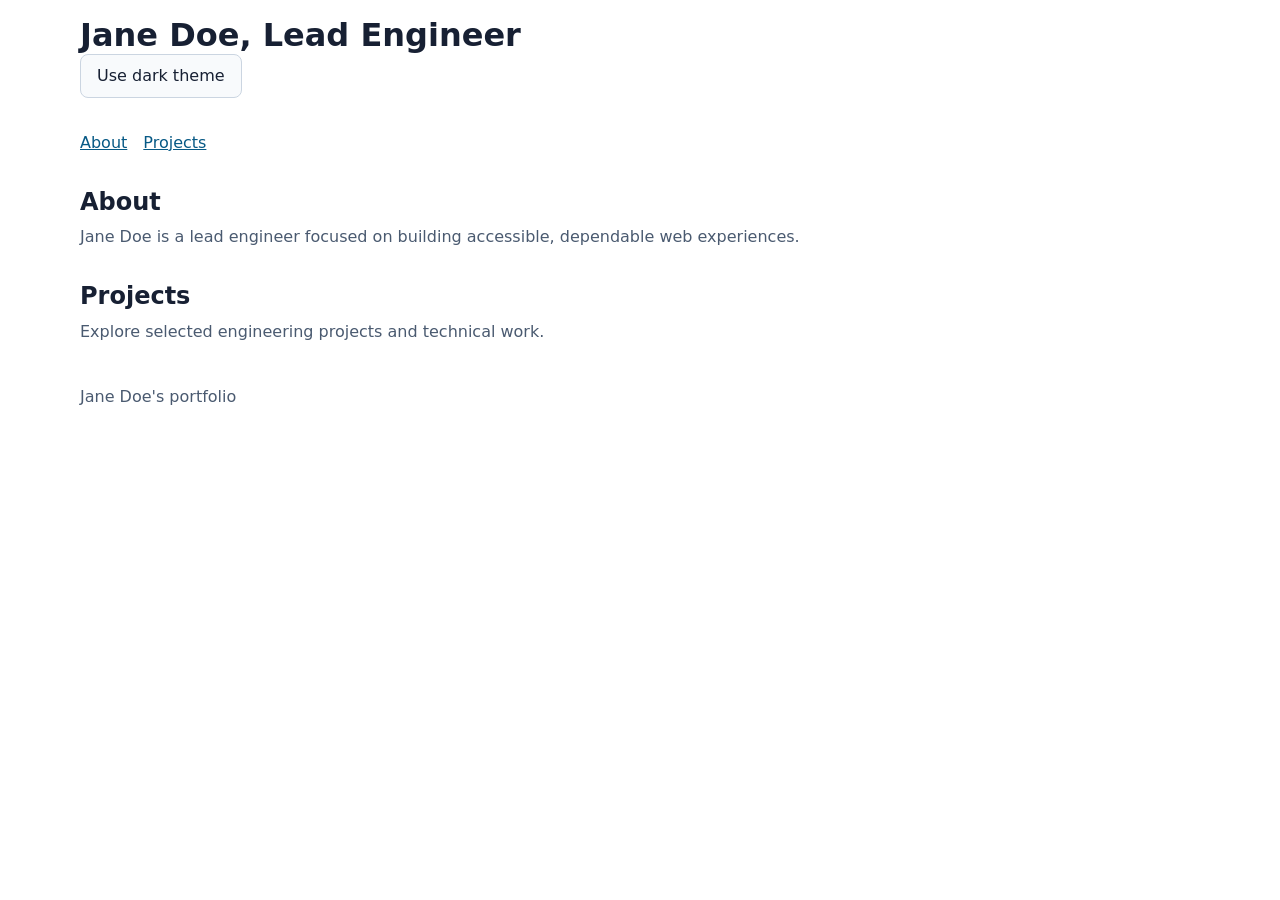
<file: index.html>
<!DOCTYPE html>
<html lang="en">
<head>
  <meta charset="UTF-8">
  <meta name="viewport" content="width=device-width, initial-scale=1.0">
  <meta http-equiv="Content-Security-Policy" content="default-src 'none'; base-uri 'none'; form-action 'none'; object-src 'none'; script-src 'self'; style-src 'self'; img-src 'self'; font-src 'self'; connect-src 'none'; media-src 'none'; frame-src 'none'; manifest-src 'none'; worker-src 'none'">
  <title>Jane Doe | Lead Engineer</title>
  <link rel="stylesheet" href="style.css">
  <script src="theme.js" defer></script>
</head>
<body>
  <a class="skip-link" href="#main-content">Skip to Content</a>
  <header>
    <h1>Jane Doe, Lead Engineer</h1>
    <button id="theme-toggle" type="button" aria-label="Use dark theme" aria-pressed="false">Use dark theme</button>
  </header>
  <nav aria-label="Primary">
    <ul>
      <li><a href="#about">About</a></li>
      <li><a href="#projects">Projects</a></li>
    </ul>
  </nav>
  <main id="main-content">
    <section id="about">
      <h2>About</h2>
      <p>Jane Doe is a lead engineer focused on building accessible, dependable web experiences.</p>
    </section>
    <section id="projects">
      <h2>Projects</h2>
      <p>Explore selected engineering projects and technical work.</p>
    </section>
  </main>
  <footer>
    <p>Jane Doe's portfolio</p>
  </footer>
</body>
</html>
</file>
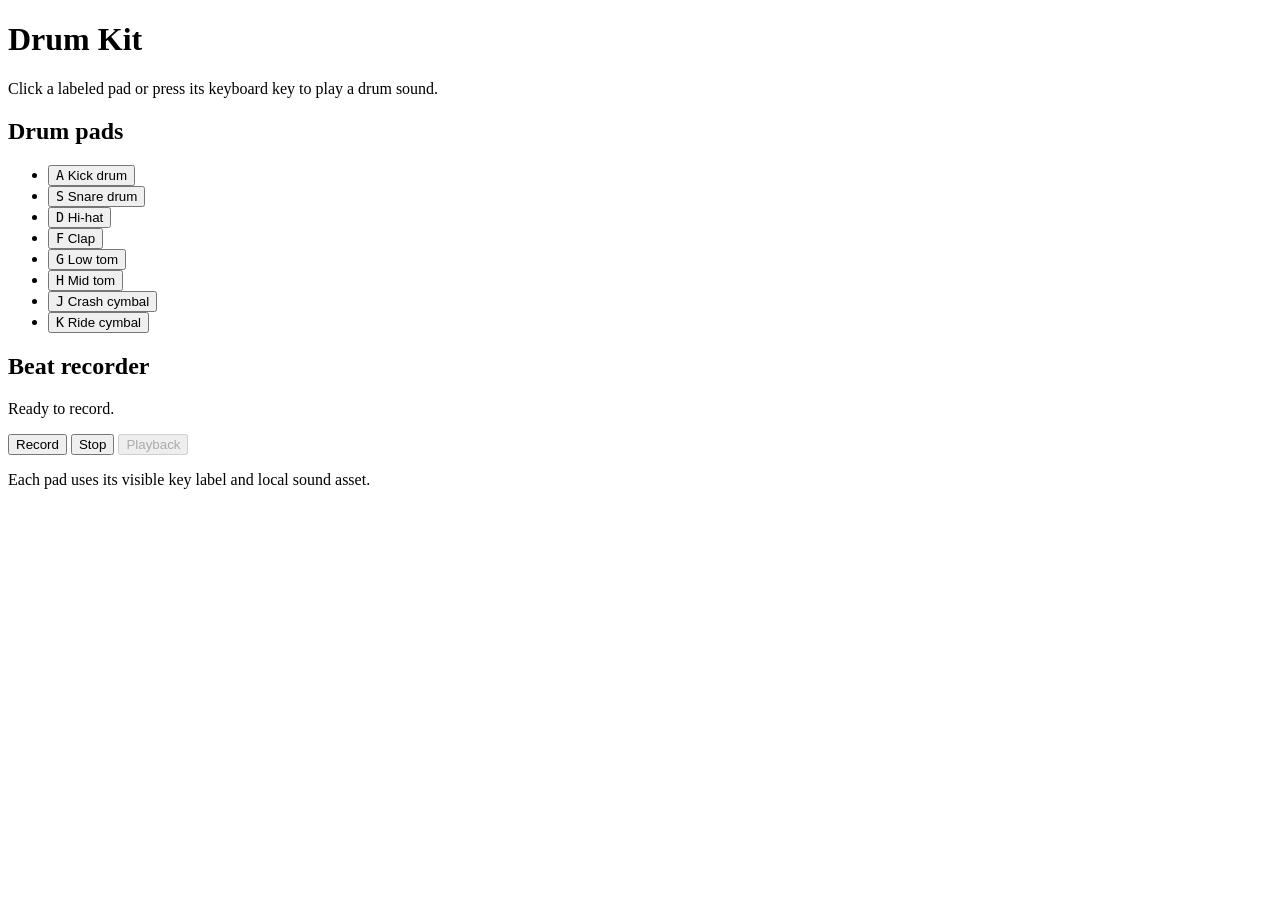
<file: drum-kit.html>
<!DOCTYPE html>
<html lang="en">
<head>
  <meta charset="UTF-8">
  <meta name="viewport" content="width=device-width, initial-scale=1.0">
  <meta http-equiv="Content-Security-Policy" content="default-src 'none'; base-uri 'none'; form-action 'none'; object-src 'none'; script-src 'self'; style-src 'self'; img-src 'none'; font-src 'none'; connect-src 'none'; media-src 'self'; frame-src 'none'; manifest-src 'none'; worker-src 'none'">
  <title>Drum Kit</title>
  <link rel="stylesheet" href="drum-kit.css">
  <script type="module" src="drum-kit.js"></script>
</head>
<body>
  <header>
    <h1>Drum Kit</h1>
    <p>Click a labeled pad or press its keyboard key to play a drum sound.</p>
  </header>
  <main>
    <section aria-labelledby="drum-pads-heading">
      <h2 id="drum-pads-heading">Drum pads</h2>
      <ul>
        <li><button class="drum-pad" type="button" data-key="a" data-sound="sounds/kick.wav" aria-label="Kick drum, keyboard key A"><kbd>A</kbd> Kick drum</button></li>
        <li><button class="drum-pad" type="button" data-key="s" data-sound="sounds/snare.wav" aria-label="Snare drum, keyboard key S"><kbd>S</kbd> Snare drum</button></li>
        <li><button class="drum-pad" type="button" data-key="d" data-sound="sounds/hi-hat.wav" aria-label="Hi-hat, keyboard key D"><kbd>D</kbd> Hi-hat</button></li>
        <li><button class="drum-pad" type="button" data-key="f" data-sound="sounds/clap.wav" aria-label="Clap, keyboard key F"><kbd>F</kbd> Clap</button></li>
        <li><button class="drum-pad" type="button" data-key="g" data-sound="sounds/low-tom.wav" aria-label="Low tom, keyboard key G"><kbd>G</kbd> Low tom</button></li>
        <li><button class="drum-pad" type="button" data-key="h" data-sound="sounds/mid-tom.wav" aria-label="Mid tom, keyboard key H"><kbd>H</kbd> Mid tom</button></li>
        <li><button class="drum-pad" type="button" data-key="j" data-sound="sounds/crash.wav" aria-label="Crash cymbal, keyboard key J"><kbd>J</kbd> Crash cymbal</button></li>
        <li><button class="drum-pad" type="button" data-key="k" data-sound="sounds/ride.wav" aria-label="Ride cymbal, keyboard key K"><kbd>K</kbd> Ride cymbal</button></li>
      </ul>
    </section>
    <section aria-labelledby="recorder-heading">
      <h2 id="recorder-heading">Beat recorder</h2>
      <p id="recorder-status" aria-live="polite">Ready to record.</p>
      <p>
        <button id="record-button" type="button" aria-pressed="false">Record</button>
        <button id="stop-button" type="button">Stop</button>
        <button id="playback-button" type="button" disabled>Playback</button>
      </p>
    </section>
  </main>
  <footer>
    <p>Each pad uses its visible key label and local sound asset.</p>
  </footer>
</body>
</html>
</file>
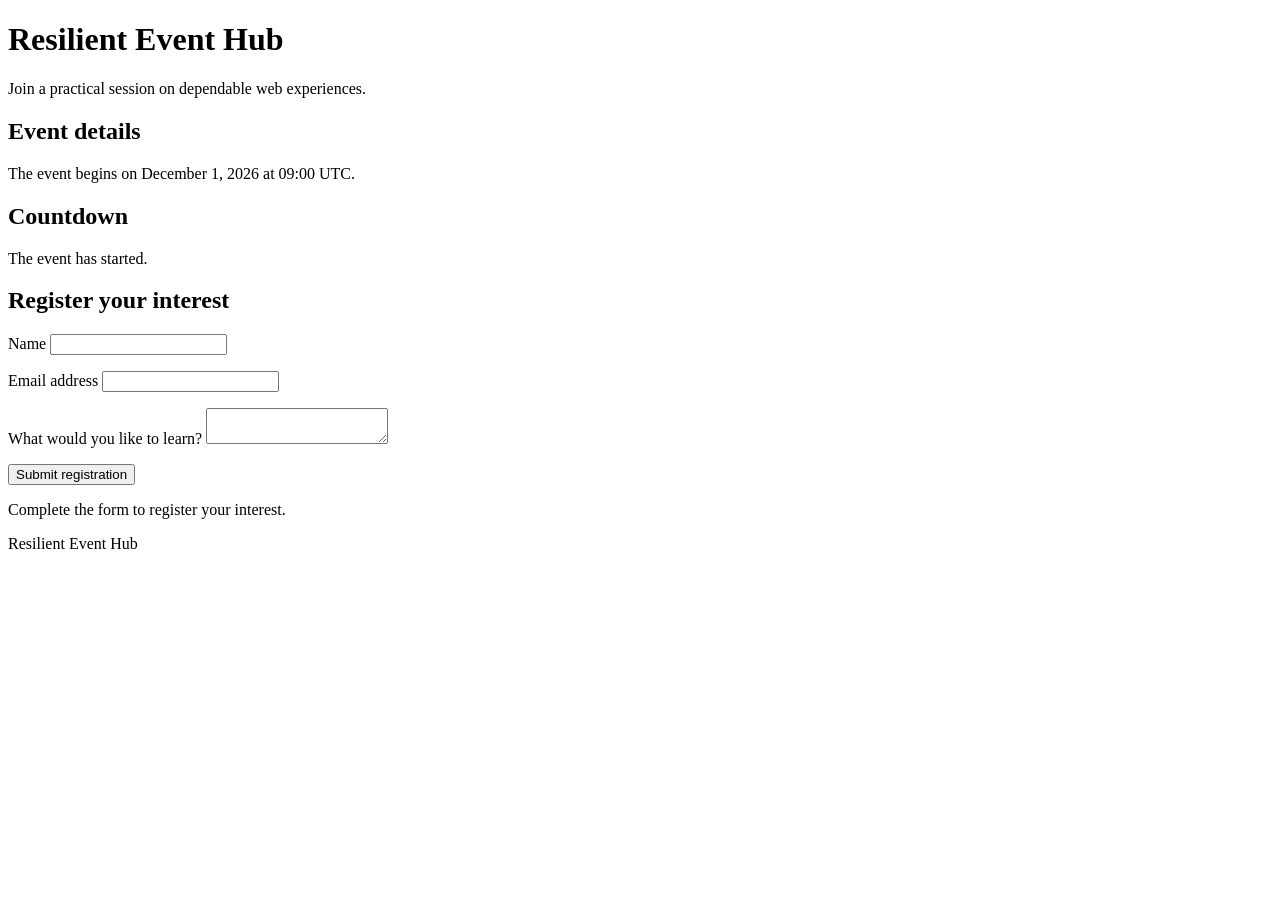
<file: event-hub.html>
<!DOCTYPE html>
<html lang="en">
<head>
  <meta charset="UTF-8">
  <meta name="viewport" content="width=device-width, initial-scale=1.0">
  <meta http-equiv="Content-Security-Policy" content="default-src 'none'; base-uri 'none'; form-action 'none'; object-src 'none'; script-src 'self'; style-src 'none'; img-src 'none'; font-src 'none'; connect-src 'none'; media-src 'none'; frame-src 'none'; manifest-src 'none'; worker-src 'none'">
  <title>Resilient Event Hub</title>
  <script type="module" src="event-hub.js"></script>
</head>
<body>
  <header>
    <h1>Resilient Event Hub</h1>
    <p>Join a practical session on dependable web experiences.</p>
  </header>
  <main>
    <section aria-labelledby="event-details-heading">
      <h2 id="event-details-heading">Event details</h2>
      <p>The event begins on <time datetime="2026-12-01T09:00:00Z">December 1, 2026 at 09:00 UTC</time>.</p>
    </section>
    <section aria-labelledby="countdown-heading">
      <h2 id="countdown-heading">Countdown</h2>
      <p id="countdown-status" role="status" aria-live="polite" aria-atomic="true">Countdown is ready to start.</p>
    </section>
    <section aria-labelledby="registration-heading">
      <h2 id="registration-heading">Register your interest</h2>
      <form id="registration-form" aria-describedby="form-status">
        <p>
          <label for="attendee-name">Name</label>
          <input id="attendee-name" name="name" type="text" autocomplete="name" required>
        </p>
        <p>
          <label for="attendee-email">Email address</label>
          <input id="attendee-email" name="email" type="email" autocomplete="email" required>
        </p>
        <p>
          <label for="attendee-message">What would you like to learn?</label>
          <textarea id="attendee-message" name="message" minlength="10" required></textarea>
        </p>
        <p>
          <button type="submit">Submit registration</button>
        </p>
      </form>
      <p id="form-status" role="status" aria-live="polite" aria-atomic="true">Complete the form to register your interest.</p>
    </section>
  </main>
  <footer>
    <p>Resilient Event Hub</p>
  </footer>
</body>
</html>
</file>
<file: style.css>
:root {
  color-scheme: light dark;
  --color-background: #ffffff;
  --color-surface: #f8fafc;
  --color-text: #172033;
  --color-text-muted: #4a5a70;
  --color-link: #075985;
  --color-link-hover: #0c4a6e;
  --color-border: #cbd5e1;
  --font-family-base: system-ui, -apple-system, BlinkMacSystemFont, "Segoe UI", sans-serif;
  --font-size-base: 1rem;
  --line-height-base: 1.6;
  --space-1: 0.25rem;
  --space-2: 0.5rem;
  --space-3: 1rem;
  --space-5: 2rem;
  --content-width: 72rem;
  --border-width: 1px;
  --border-radius: 0.5rem;
}

@media (prefers-color-scheme: dark) {
  :root {
    --color-background: #0f172a;
    --color-surface: #1e293b;
    --color-text: #f8fafc;
    --color-text-muted: #cbd5e1;
    --color-link: #7dd3fc;
    --color-link-hover: #bae6fd;
    --color-border: #475569;
  }
}

:root[data-theme="light"] {
  color-scheme: light;
  --color-background: #ffffff;
  --color-surface: #f8fafc;
  --color-text: #172033;
  --color-text-muted: #4a5a70;
  --color-link: #075985;
  --color-link-hover: #0c4a6e;
  --color-border: #cbd5e1;
}

:root[data-theme="dark"] {
  color-scheme: dark;
  --color-background: #0f172a;
  --color-surface: #1e293b;
  --color-text: #f8fafc;
  --color-text-muted: #cbd5e1;
  --color-link: #7dd3fc;
  --color-link-hover: #bae6fd;
  --color-border: #475569;
}

*,
*::before,
*::after {
  box-sizing: border-box;
  margin: 0;
  padding: 0;
}

html {
  font-size: var(--font-size-base);
}

body {
  background-color: var(--color-background);
  color: var(--color-text);
  font-family: var(--font-family-base);
  line-height: var(--line-height-base);
}

.skip-link {
  background-color: var(--color-surface);
  color: var(--color-link);
  left: var(--space-3);
  padding: var(--space-2) var(--space-3);
  position: absolute;
  top: var(--space-3);
  transform: translateY(-200%);
  z-index: 1;
}

.skip-link:focus-visible {
  transform: translateY(0);
}

header,
nav,
main,
footer {
  margin-inline: auto;
  max-width: var(--content-width);
  padding: var(--space-3);
}

nav ul {
  display: flex;
  gap: var(--space-3);
  list-style: none;
}

section + section {
  margin-top: var(--space-5);
}

h1,
h2,
h3 {
  line-height: 1.2;
}

p {
  color: var(--color-text-muted);
  margin-top: var(--space-2);
}

a {
  color: var(--color-link);
}

button {
  background-color: var(--color-surface);
  border: var(--border-width) solid var(--color-border);
  border-radius: var(--border-radius);
  color: var(--color-text);
  font: inherit;
  padding: var(--space-2) var(--space-3);
}

a:hover {
  color: var(--color-link-hover);
}

a:focus-visible,
button:focus-visible,
input:focus-visible,
select:focus-visible,
textarea:focus-visible {
  outline: 3px solid var(--color-link);
  outline-offset: 3px;
}
</file>
<file: drum-kit.css>
.drum-pad {
  transition: background-color 150ms ease, border-color 150ms ease, color 150ms ease, transform 150ms ease;
}

.drum-pad.active {
  background-color: #0f766e;
  border-color: #115e59;
  color: #ffffff;
  transform: translateY(1px);
}

#record-button[aria-pressed="true"] {
  background-color: #b91c1c;
  color: #ffffff;
}

@media (prefers-reduced-motion: reduce) {
  .drum-pad {
    transition: none;
  }
}
</file>
